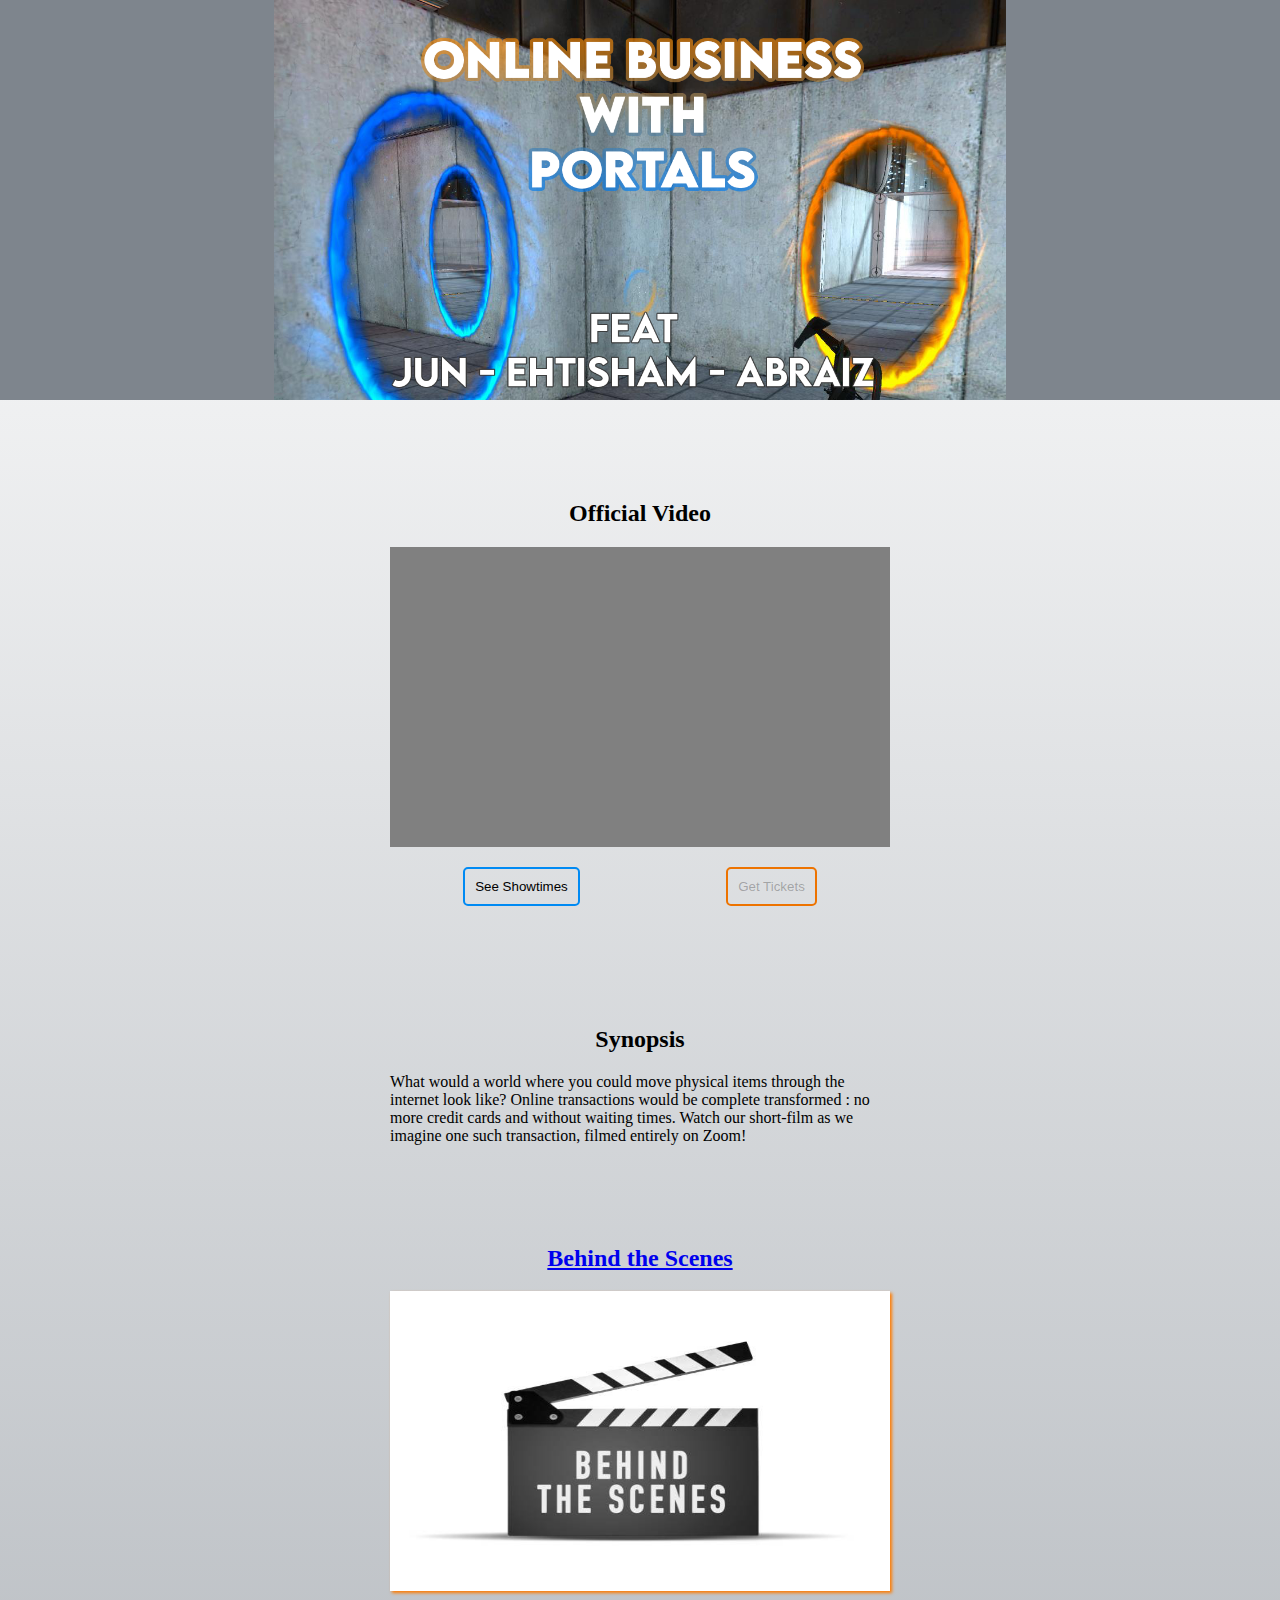
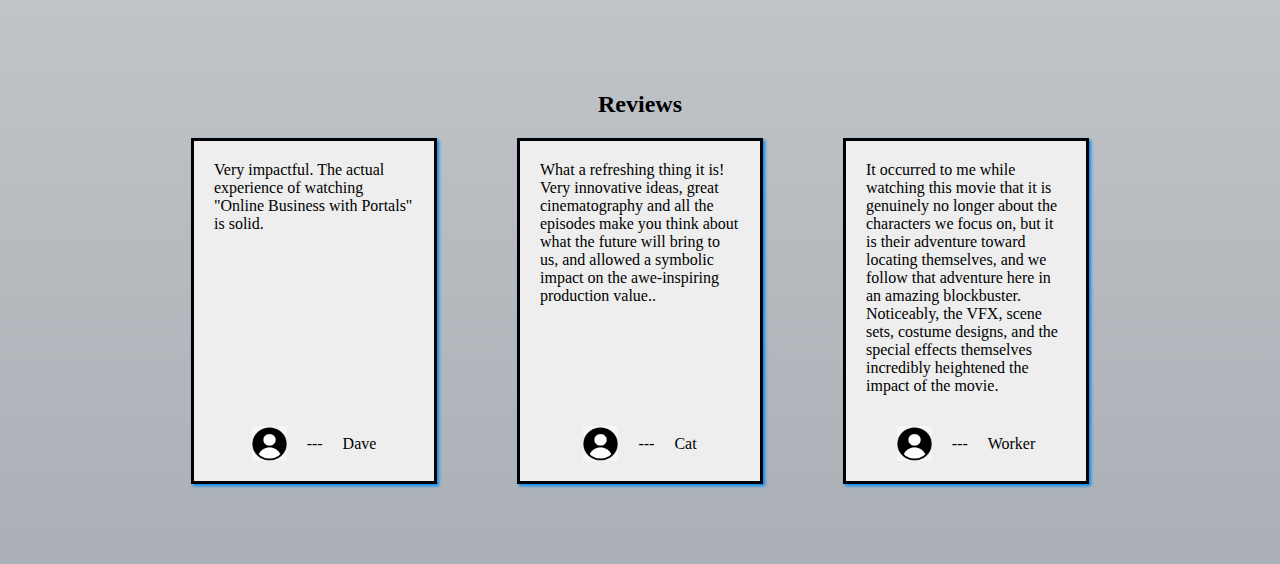
<file: index.html>
<html lang="en">
<head>
  <meta charset="utf-8">
  <meta name="viewport" content="width=device-width, initial-scale=1">

  <title>30MFF</title>
  <meta name="description" content="A simple HTML5 Template for new projects.">
  <meta name="author" content="SitePoint">
  <link rel="stylesheet" href="./styles.css">
  <link rel="preconnect" href="https://fonts.googleapis.com">
  <link rel="preconnect" href="https://fonts.gstatic.com" crossorigin>
  <link href="https://fonts.googleapis.com/css2?family=Lora:wght@400;500&display=swap" rel="stylesheet">
</head>

<body>
  <div class="mainContainer">
    <section class="posterContainer">
      <img class="poster" src="./public/poster.png"/>
    </section>
    <div class="spacing"></div>
    <h2> Official Video </h2>
    <div class="videoContainer">
      <iframe 
        width="500"
        height="300"
        src="https://www.youtube.com/embed/S3lyfp3qGz4"
        title="YouTube video player"
        frameborder="0"
        allow="accelerometer; autoplay; clipboard-write; encrypted-media; gyroscope; picture-in-picture"
        allowfullscreen>
      </iframe>
    </div>
    <div class="videoButtonContainer">
      <button id="showtimeButton">
        See Showtimes
      </button>
      <button disabled>
        Get Tickets
      </button>
    </div>
    <ul class="showtimesContainer">
      <li>Today</li>
      <li><span>3:00-3:03pm</span><span>Location: Al Manarat</span></li>
      <li><span>3:00-3:03pm</span><span>Location: Galleria</span></li>
      <li><span>4:00-4:03pm</span><span>Location: Al Manarat</span></li>
      <li><span>5:00-5:03pm</span><span>Location: Al Manarat</span></li>
      <li><span>6:00-6:03pm</span><span>Location: Al Manarat</span></li>
      <li><span>7:00-7:03pm</span><span>Location: Al Manarat</span></li>
    </ul>
    <div class="spacing"></div>
    <h2> Synopsis </h2>
    <span class="synopsis">
      What would a world where you could move physical items through the internet look like? Online transactions would be complete transformed : no more credit cards and without waiting times.
      Watch our short-film as we imagine one such transaction, filmed entirely on Zoom!
    </span>
    <div class="spacing"></div>
    <a href="behindTheScenes.html"><h2> Behind the Scenes </h2></a>
    <a href="behindTheScenes.html">
      <div class="videoContainer">
        <img class="image imagePortal" src="./public/behind_the_scenes.jpg">
      </div>
    </a>
    <div class="spacing"></div>
    <h2> Reviews </h2>
    <div class="reviewContainer">
      <div class="review">
        Very impactful. The actual experience of watching "Online Business with Portals" is solid.
        <div class="flexCenter">
          <img class="profileIcon" src="./public/profile.png"/>
          <div class="spacingSmall"></div>
          ---
          <div class="spacingSmall"></div>
          Dave 
        </div>
      </div>
      <div class="review">
        What a refreshing thing it is! Very innovative ideas, great cinematography and all the episodes
        make you think about what the future will bring to us, and allowed a symbolic impact on the
        awe-inspiring production value..
        <div class="flexCenter">
          <img class="profileIcon" src="./public/profile.png"/>
          <div class="spacingSmall"></div>
          ---
          <div class="spacingSmall"></div>
          Cat
        </div>
      </div>
      <div class="review">
        It occurred to me while watching this movie that it is genuinely no longer about the characters 
        we focus on, but it is their adventure toward locating themselves, and we follow that adventure
         here in an amazing blockbuster. Noticeably, the VFX, scene sets, 
         costume designs, and the special effects themselves incredibly heightened the impact of the movie.
        <div class="flexCenter">
          <img class="profileIcon" src="./public/profile.png"/>
          <div class="spacingSmall"></div>
          ---
          <div class="spacingSmall"></div>
          Worker
        </div>
      </div>
    </div>
    <div class="spacing"></div>
  </div>

  <script src="code.js"></script>
</body>
</html>
</file>
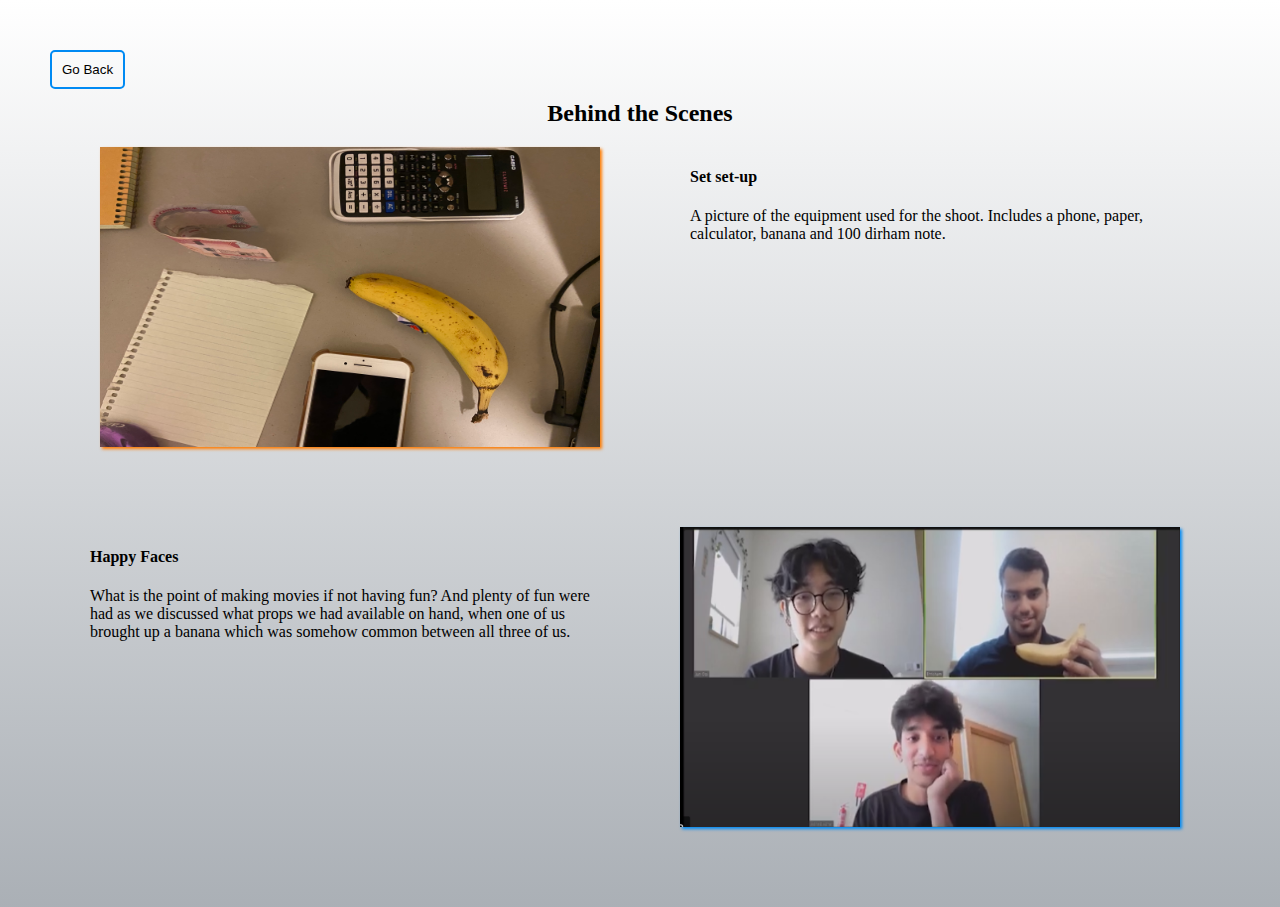
<file: behindTheScenes.html>
<html lang="en">
<head>
  <meta charset="utf-8">
  <meta name="viewport" content="width=device-width, initial-scale=1">

  <title>30MFF</title>
  <meta name="description" content="A simple HTML5 Template for new projects.">
  <meta name="author" content="SitePoint">

  <link rel="stylesheet" href="./styles.css">

</head>

<body>
  <div class="mainContainer">
    <a href="./index.html"><button class="exitButton">Go Back</button></a>
    <div class="spacing"></div>
    <h2> Behind the Scenes </h2>
    <div class="rowContainer">
      
    </div>
    <div class="rowContainer">
      <div class="videoContainer">
        <img class="image imagePortal" src="./public/scene_setup.jpg"/>
      </div>
      <div class="spacing"></div>
      <div class="sceneTextContainer">
        <h4>Set set-up</h4>
        <span>A picture of the equipment used for the shoot. Includes a phone, paper, calculator, banana and 100 dirham note.</span>
      </div>
    </div>
    <div class="spacing"></div>
    <div class="rowContainer">
      <div class="sceneTextContainer">
        <h4>Happy Faces</h4>
        <span>What is the point of making movies if not having fun? And plenty of fun were had as we discussed what props we had available on hand, when one of us brought up a banana which was somehow common between all three of us.</span>
      </div>
      <div class="spacing"></div>
      <div class="videoContainer">
        <img class="image imagePortalBlue" src="./public/happy_faces.png"/>
      </div>
    </div>
    <div class="spacing"></div>
  </div>
</body>
</html>
</file>
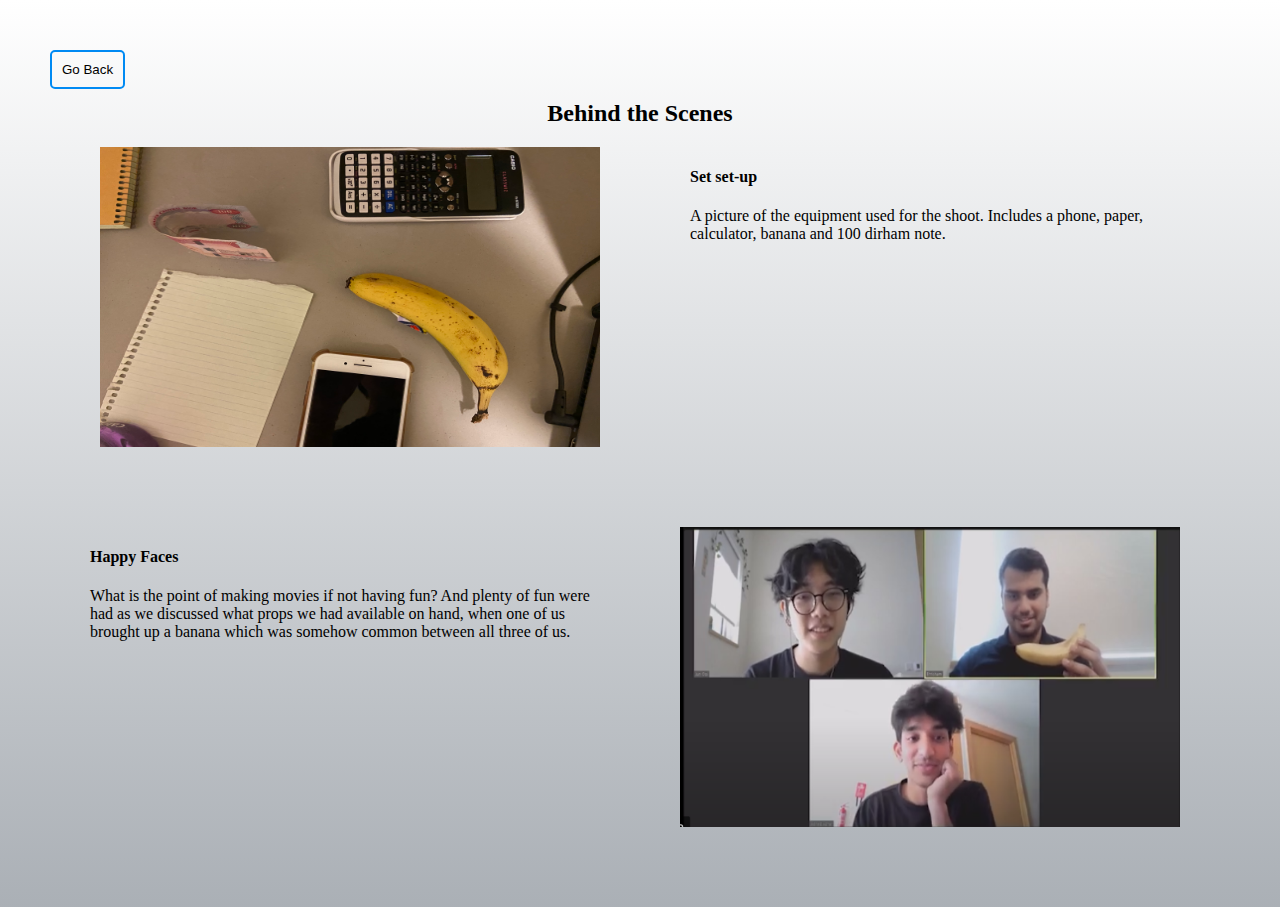
<file: pages/behindTheScenes.html>
<html lang="en">
<head>
  <meta charset="utf-8">
  <meta name="viewport" content="width=device-width, initial-scale=1">

  <title>30MFF</title>
  <meta name="description" content="A simple HTML5 Template for new projects.">
  <meta name="author" content="SitePoint">

  <link rel="stylesheet" href="../styles.css">

</head>

<body>
  <div class="mainContainer">
    <a href="../index.html"><button class="exitButton">Go Back</button></a>
    <div class="spacing"></div>
    <h2> Behind the Scenes </h2>
    <div class="rowContainer">
      
    </div>
    <div class="rowContainer">
      <div class="videoContainer">
        <img class="image" src="../public/scene_setup.jpg"/>
      </div>
      <div class="spacing"></div>
      <div class="sceneTextContainer">
        <h4>Set set-up</h4>
        <span>A picture of the equipment used for the shoot. Includes a phone, paper, calculator, banana and 100 dirham note.</span>
      </div>
    </div>
    <div class="spacing"></div>
    <div class="rowContainer">
      <div class="sceneTextContainer">
        <h4>Happy Faces</h4>
        <span>What is the point of making movies if not having fun? And plenty of fun were had as we discussed what props we had available on hand, when one of us brought up a banana which was somehow common between all three of us.</span>
      </div>
      <div class="spacing"></div>
      <div class="videoContainer">
        <img class="image" src="../public/happy_faces.png"/>
      </div>
    </div>
    <div class="spacing"></div>
  </div>
</body>
</html>
</file>
<file: styles.css>
body {
  font-family: 'Lato';
  margin: 0;;
  background: linear-gradient(0deg, rgba(142,149,157,0.75) 0%, rgba(255,255,255,1) 100%);
}

button {
  border: 2px solid #008af3;
  background: transparent;
  border-radius: 5px;
  padding: 10px;
  cursor: pointer;
  transition: 0.2s;
}

button:nth-of-type(2) {
  border: 2px solid #ed7300;
}

button:hover {
  transform: scale(1.1);
}

button:hover:nth-of-type(2) {
  transform: scale(1);
}

.spacing {
  margin: 40px;
}

.spacingSmall {
  margin: 10px;
}

.posterContainer {
  width: 100%;
  height: 400px;
  background-color: #7e858d;
}

.showtimesContainer {
  display: none;
  background: #EEE;
  border: 2px solid black;
  padding: 40px;
  width: 300px;
  transition: all 0.5 ease;
  list-style-type: none;
  box-shadow: 2px 2px 3px #fe7b00;
}

.showtimesContainer li {
  display: flex;
  justify-content: space-between;
  margin-top: 20px;
}

.showtimesContainer li:first-of-type {
  margin-top: 0;
}

.poster {
  height: 400px;
  width: 100%;
  object-fit: contain;
}

.profileIcon {
  width: 35px;
  height: 35px;
}

.videoContainer {
  width: 500px;
  margin: 0 10px;
  height: 300px;
  background-color: gray;
}

.videoButtonContainer {
  display: flex;
  align-items: center;
  justify-content: space-around;
  width: 500px;
}

.videoButtonContainer button {
  margin: 20px 0;
}

.synopsis {
  max-width: 500px;
}

.mainContainer {
  display: flex;
  flex-direction: column;
  align-items: center;
}

.reviewContainer {
  display: flex;
}

.review {
  display: flex;
  flex-direction: column;
  justify-content: space-between;
  width: 200px;
  margin: 0 40px;
  padding: 20px;
  height: 300px;
  border: 3px solid black;
  background: #EEE;
  box-shadow: 2px 2px 3px #008af3;
}

.rowContainer {
  display: flex;
  margin: 0 40px;
}

.sceneTextContainer {
  max-width: 500px;
  height: 300px;
  display: flex;
  flex-direction: column;
}

.image {
  height: 100%;
  width: 100%;
}

.imagePortal {
  box-shadow: 2px 2px 3px #fe7b00;
}

.imagePortalBlue {
  box-shadow: 2px 2px 3px #008af3;
}

.exitButton {
  position: absolute;
  left: 50;
  top: 50;
}

.flexCenter {
  display: flex;
  align-items: center;
  justify-content: center;
}
</file>
